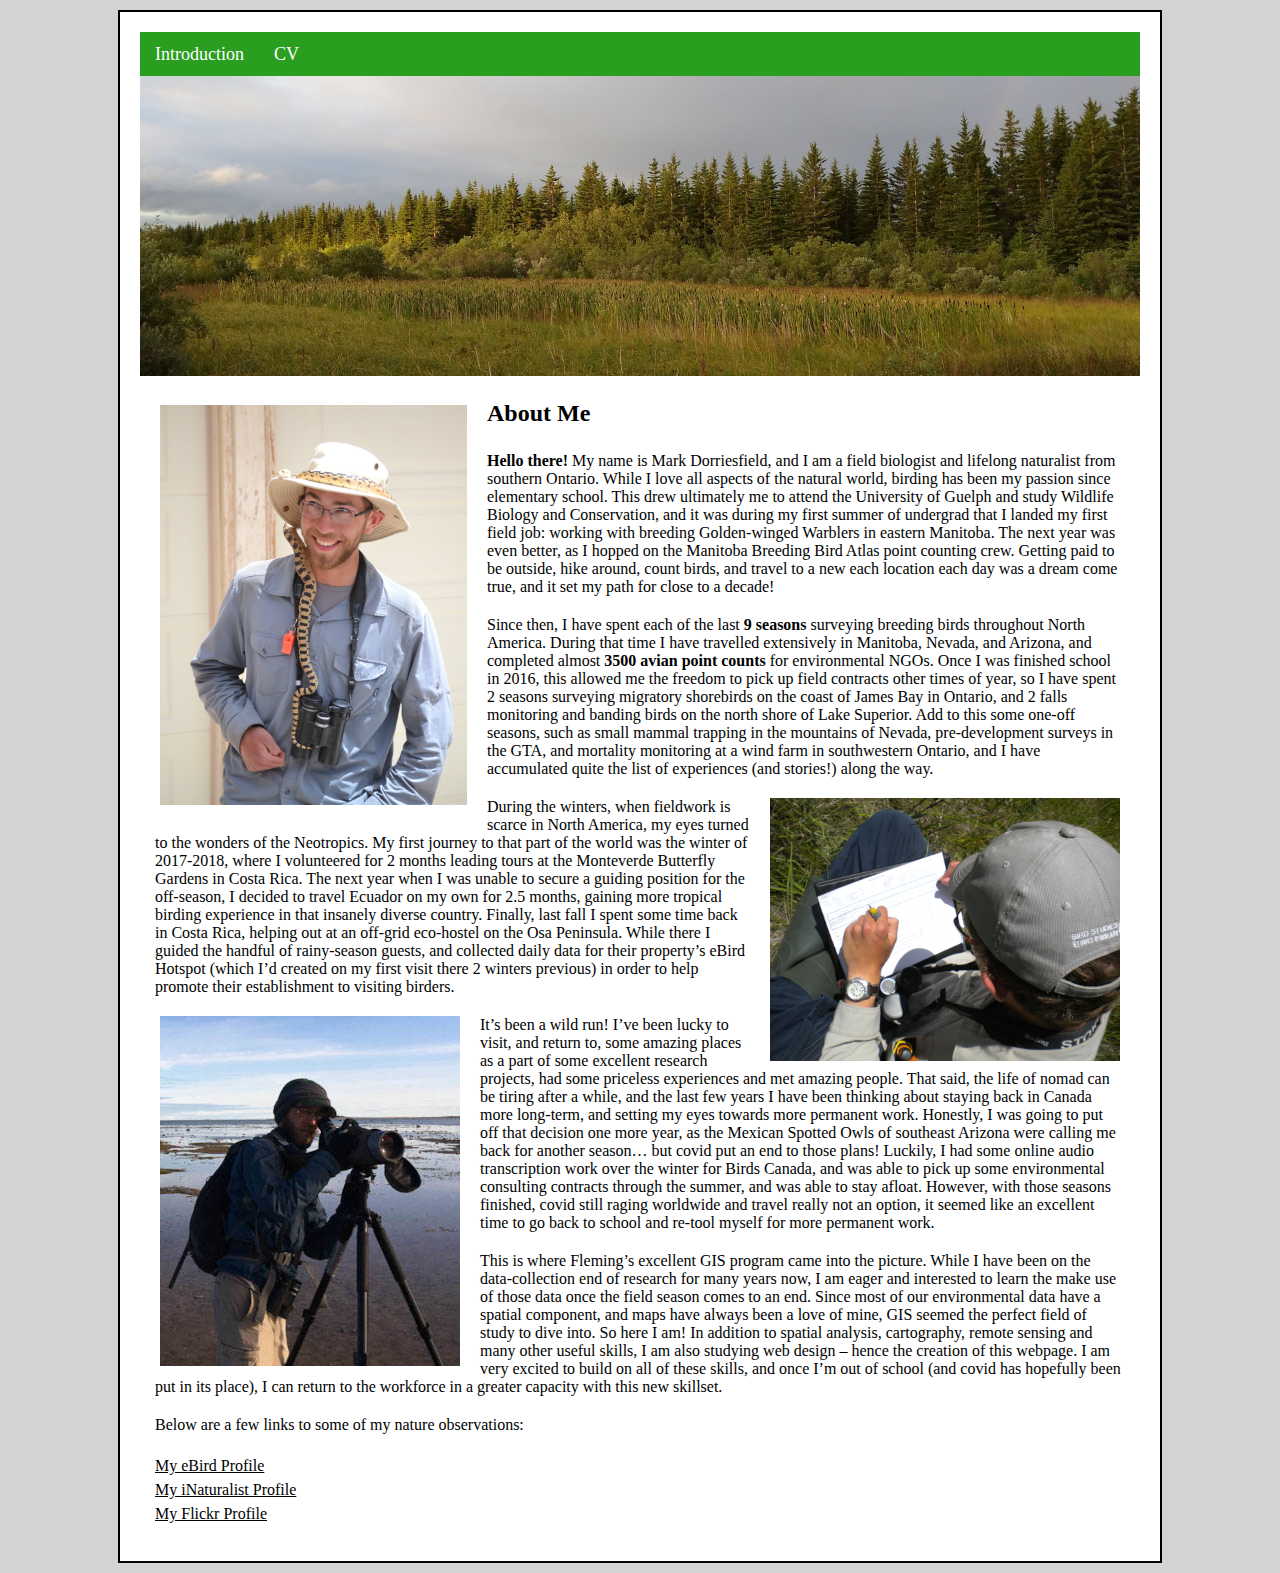
<file: index.html>
<!DOCTYPE html>
<html lang="en">
<head>
<title>About Me</title>
<link rel = "stylesheet" type = "text/css" href = "mycss.css"/>

<!-- from https://www.w3schools.com/css/css_rwd_viewport.asp -->
<meta name="viewport" content="width=device-width, initial-scale=1.0">

</head>
<body>

<div id="page">
	<!-- Here is a navigation bar -->
	<div class="navbar">
		<ul class="navbar">
			<li class="linav"><a href="index.html">Introduction</a></li>
			<li class="linav"><a href="cv.html">CV</a></li>
		</ul>
	</div>
	<div class="banner">
	<!--1 of 5 unique photographs -->
		<img class="banner" src="images/JBBanner.jpg" alt="Marsh and Spruce Trees - James Bay, Ontario">
	</div>
	<!--some inspiration for layout/content (not so much the coding) from friend's website http://www.onshorebirding.com/about.html -->
	<div class="content">
		<!--2 of 5 unique photographs -->
		<img class="GBBOPortrait insertphoto" src="images/GBBOPortrait.jpg" alt="Me with a Great Basin Gophersnake on my hat">
		<h2 id="aboutme">About Me</h2>
		<p><strong>Hello there!</strong> My name is Mark Dorriesfield, and I am a field biologist and lifelong naturalist from southern Ontario. 
		While I love all aspects of the natural world, birding has been my passion since elementary school. This drew ultimately me to attend the 
		University of Guelph and study Wildlife Biology and Conservation, and it was during my first summer of undergrad that I landed my first 
		field job: working with breeding Golden-winged Warblers in eastern Manitoba. The next year was even better, as I hopped on the Manitoba 
		Breeding Bird Atlas point counting crew. Getting paid to be outside, hike around, count birds, and travel to a new each location each day
		was a dream come true, and it set my path for close to a decade!</p>
		<p>Since then, I have spent each of the last <strong>9 seasons</strong> surveying breeding birds throughout North America. During that time
		I have travelled extensively in Manitoba, Nevada, and Arizona, and completed almost <strong>3500 avian point counts</strong> for environmental NGOs. Once I 
		was finished school in 2016, this allowed me the freedom to pick up field contracts other times of year, so I have spent 2 seasons surveying 
		migratory shorebirds on the coast of James Bay in Ontario, and 2 falls monitoring and banding birds on the north shore of Lake Superior.
		Add to this some one-off seasons, such as small mammal trapping in the mountains of Nevada, pre-development surveys in the GTA,
		and mortality monitoring at a wind farm in southwestern Ontario, and I have accumulated quite the list of experiences (and stories!) along the way.</p>
		<!--3 of 5 unique photographs -->
		<img class="GWWA insertphoto" src="images/GWWA.jpg" alt="Me processing a Golden-winged Warbler">
		<p>During the winters, when fieldwork is scarce in North America, my eyes turned to the wonders of the Neotropics. My first journey to that 
		part of the world was the winter of 2017-2018, where I volunteered for 2 months leading tours at the Monteverde Butterfly Gardens in Costa Rica.
		The next year when I was unable to secure a guiding position for the off-season, I decided to travel Ecuador on my own for 2.5 months, 
		gaining more tropical birding experience in that insanely diverse country. Finally, last fall I spent some time back in Costa Rica, helping out 
		at an off-grid eco-hostel on the Osa Peninsula. While there I guided the handful of rainy-season guests, and collected daily data for their 
		property’s eBird Hotspot (which I’d created on my first visit there 2 winters previous) in order to help promote their establishment to 
		visiting birders.</p>
		<!--4 of 5 unique photographs -->		
		<img class="JBPortrait insertphoto" src="images/JBPortrait.jpg" alt="Scoping Shorebirds on James Bay">
		<p>It’s been a wild run! I’ve been lucky to visit, and return to, some amazing places as a part of some excellent research projects, had
		some priceless experiences and met amazing people. That said, the life of nomad can be tiring after a while, and the last few years I 
		have been thinking about staying back in Canada more long-term, and setting my eyes towards more permanent work. Honestly, I was going 
		to put off that decision one more year, as the Mexican Spotted Owls of southeast Arizona were calling me back for another season… but 
		covid put an end to those plans! Luckily, I had some online audio transcription work over the winter for Birds Canada, and was able to 
		pick up some environmental consulting contracts through the summer, and was able to stay afloat. However, with those seasons finished, 
		covid still raging worldwide and travel really not an option, it seemed like an excellent time to go back to school and re-tool myself 
		for more permanent work.</p>
		<p>This is where Fleming’s excellent GIS program came into the picture. While I have been on the data-collection end of research for
		many years now, I am eager and interested to learn the make use of those data once the field season comes to an end. Since most of 
		our environmental data have a spatial component, and maps have always been a love of mine, GIS seemed the perfect field of study to dive into.
		So here I am! In addition to spatial analysis, cartography, remote sensing and many other useful skills, I am also studying web design – 
		hence the creation of this webpage. I am very excited to build on all of these skills, and once I’m out of school (and covid has hopefully
		been put in its place), I can return to the workforce in a greater capacity with this new skillset.</p>
		<p>Below are a few links to some of my nature observations:</p>
		<div class="linkbox">
			<ul class="linkslist">
			<!-- 3 external links -->
				<li class="link"><a href="https://ebird.org/profile/MjI2ODk2/world" target="_blank">My eBird Profile</a></li>
				<li class="link"><a href="https://www.inaturalist.org/people/markdorriesfield" target="_blank">My iNaturalist Profile</a></li>
				<li class="link"><a href="https://www.flickr.com/photos/185959967%40N05/" target="_blank">My Flickr Profile</a></li>
			</ul>
		</div>
	</div>
</div>
</body>
</html>
</file>
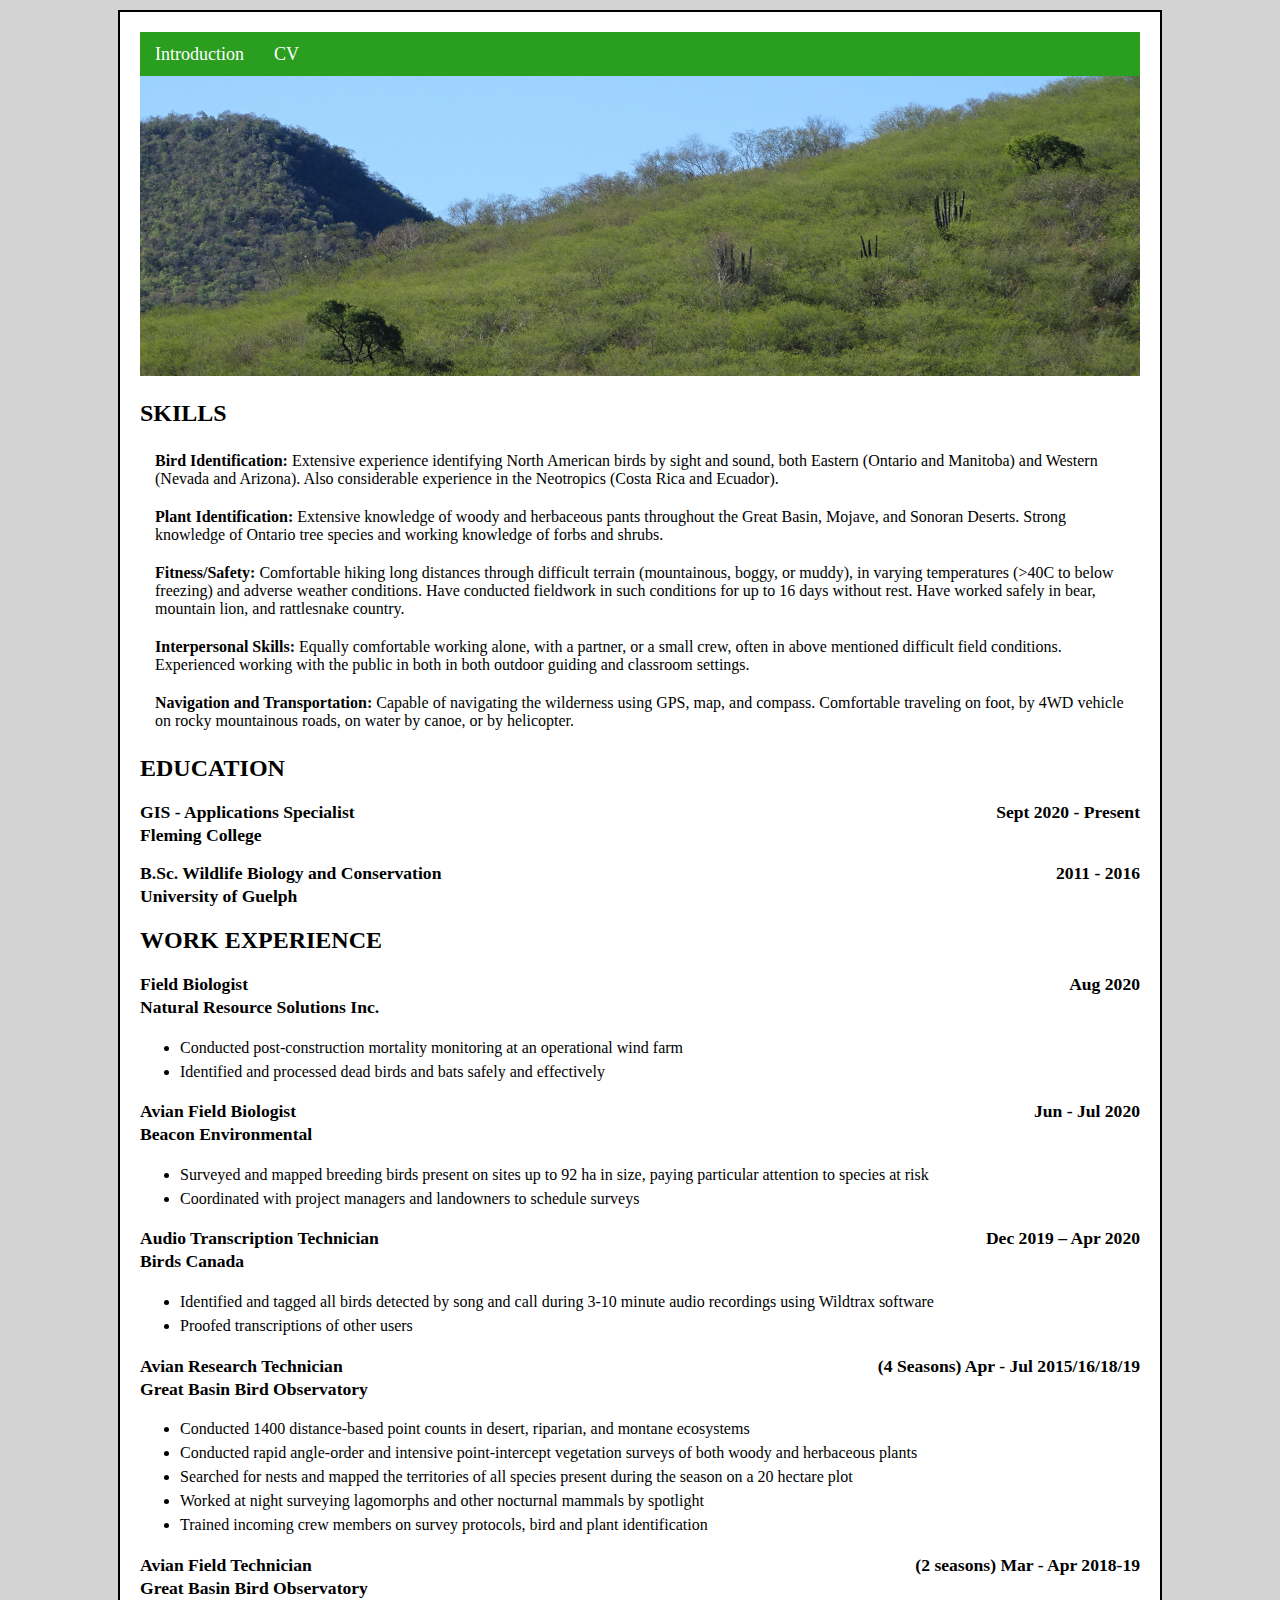
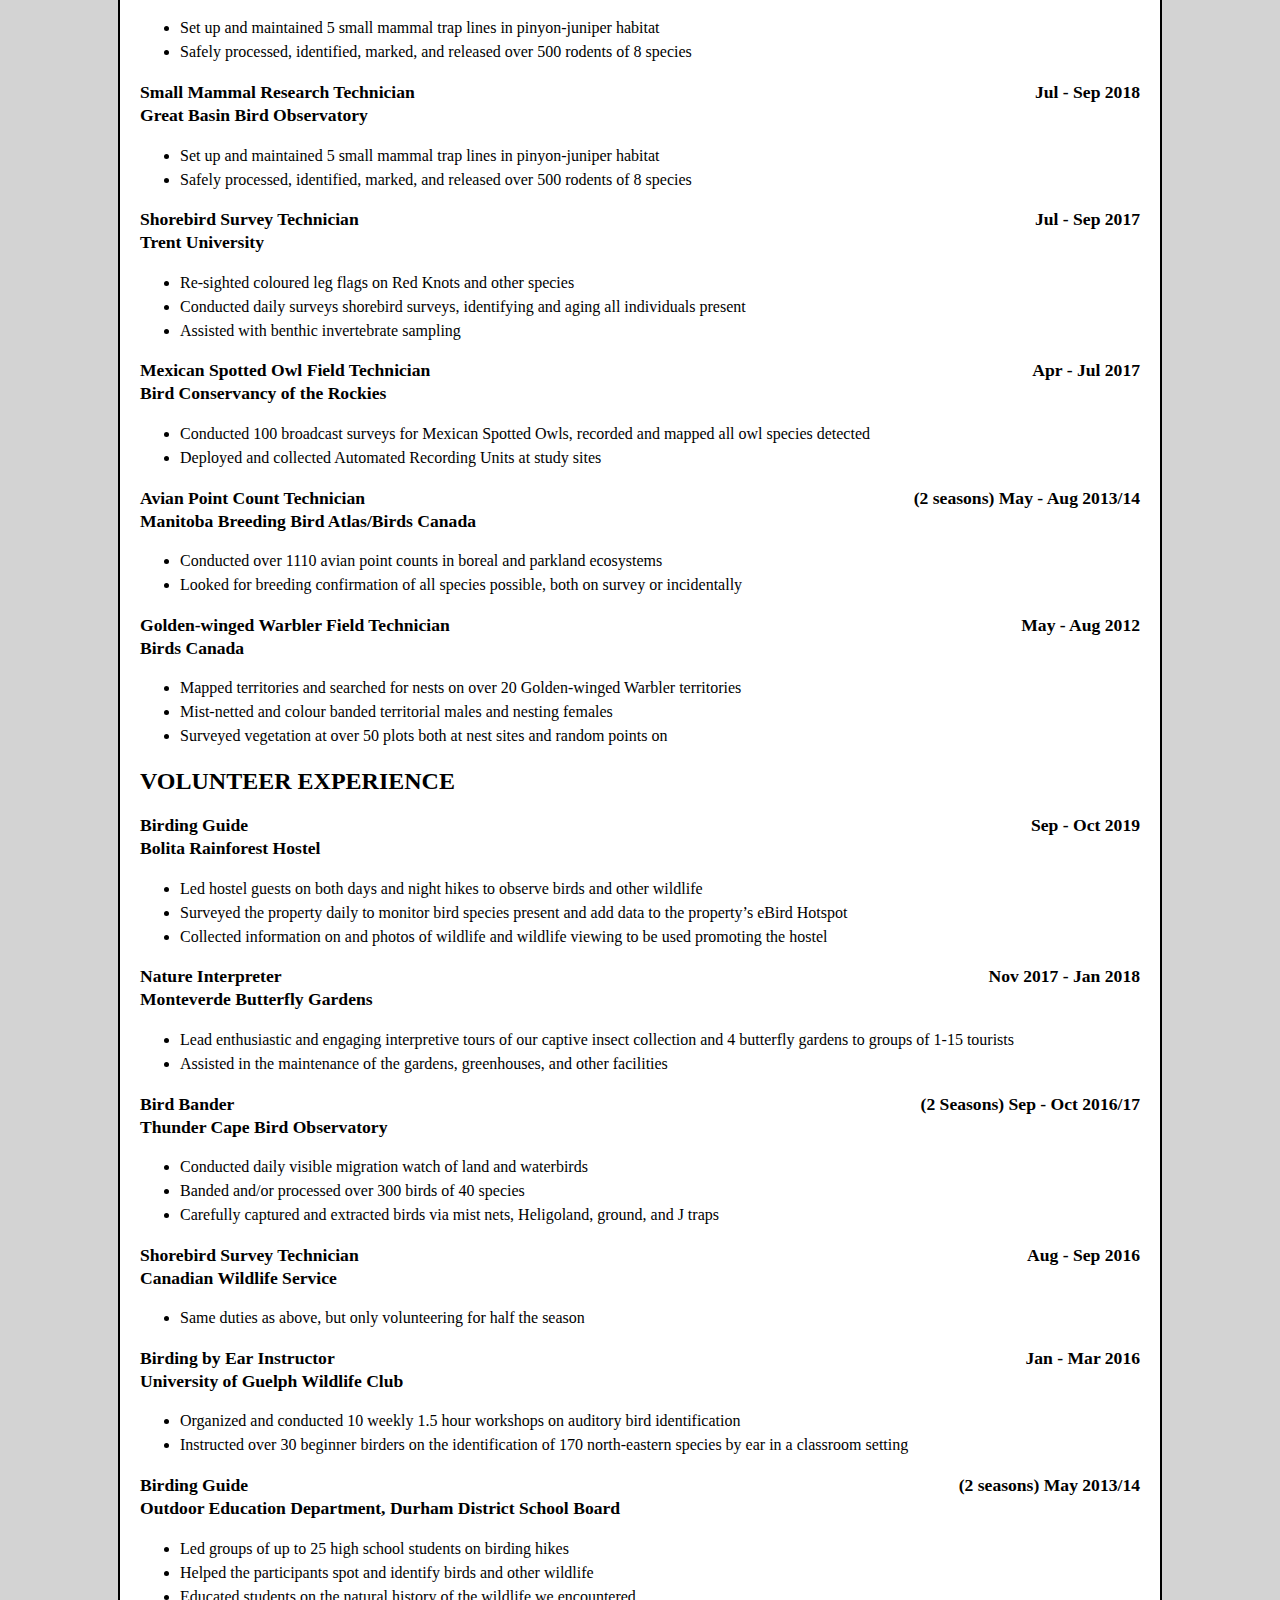
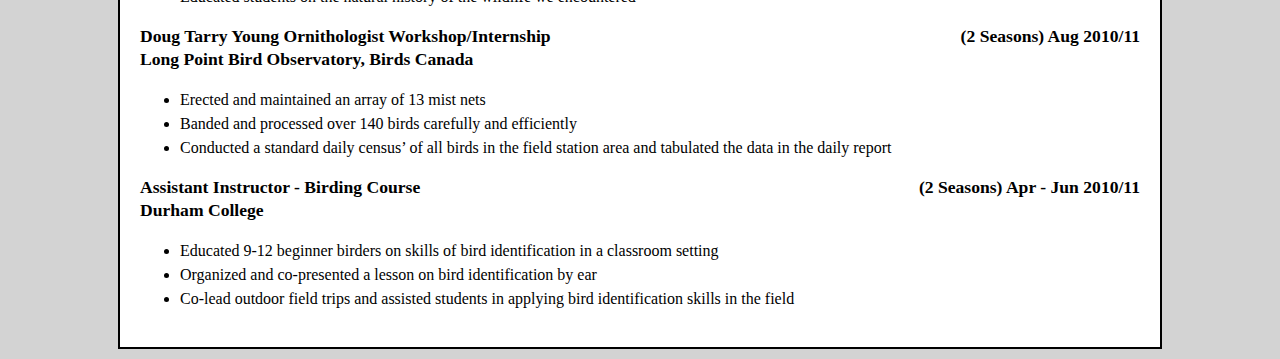
<file: cv.html>
<!DOCTYPE html>
<html lang="en">
<head>
<title>Curriculum vitae</title>
<link rel = "stylesheet"
	type = "text/css"
	href = "mycss.css"/>

<!-- from https://www.w3schools.com/css/css_rwd_viewport.asp -->
<meta name="viewport" content="width=device-width, initial-scale=1.0">

</head>
<body>
<div id="page">
	<!-- Here is a navigation bar -->
	<div class="navbar">
		<ul class="navbar">
			<li class="linav"><a href="index.html">Introduction</a></li>
			<li class="linav"><a href="cv.html">CV</a></li>
		</ul>
	</div>
	<div class="banner">
		<!--5 of 5 unique photographs -->
		<img class="banner" src="images/AlamosBanner.jpg" alt="Tropical Deciduous Forest">
	</div>
	<div class="section" id="skills">
		<h2 class="sectionheader">Skills</h2>
		<p><b>Bird Identification:</b> Extensive experience identifying North American birds by sight and sound,
		both Eastern (Ontario and Manitoba) and Western (Nevada and Arizona). Also considerable experience
		in the Neotropics (Costa Rica and Ecuador).</p>
		<p><b>Plant Identification:</b> Extensive knowledge of woody and herbaceous pants throughout the Great Basin,
		Mojave, and Sonoran Deserts. Strong knowledge of Ontario tree species and working knowledge of forbs and shrubs.</p>
		<p><b>Fitness/Safety:</b> Comfortable hiking long distances through difficult terrain (mountainous, boggy, or muddy),
		in varying temperatures (>40C to below freezing) and adverse weather conditions. Have conducted fieldwork in such 
		conditions for up to 16 days without rest. Have worked safely in bear, mountain lion, and rattlesnake country.</p>
		<p><b>Interpersonal Skills:</b> Equally comfortable working alone, with a partner, or a small crew, often in above mentioned
		difficult field conditions. Experienced working with the public in both in both outdoor guiding and classroom settings.</p>
		<p><b>Navigation and Transportation:</b> Capable of navigating the wilderness using GPS, map, and compass. Comfortable traveling 
		on foot, by 4WD vehicle on rocky mountainous roads, on water by canoe, or by helicopter.</p>
	</div>
	<div class="section" id="education">
		<h2 class="sectionheader">Education</h2>
		<div class="job">
			<h3 class="jobheader"><span class="jobtitle">GIS - Applications Specialist</span><span class="jobdate">Sept 2020 - Present</span></h3>
			<h3 class="employer">Fleming College</h3>
		</div>
		<div class="job">
			<h3 class="jobheader"><span class="jobtitle">B.Sc. Wildlife Biology and Conservation</span>
			<span class="jobdate">2011 - 2016</span></h3>
			<h3 class="employer">University of Guelph</h3>
		</div>
	</div>
	<div class="section" id="jobexperience">
		<h2 class="sectionheader">Work Experience</h2>
		<div class="job">
			<h3 class="jobheader"><span class="jobtitle">Field Biologist</span><span class="jobdate">Aug 2020</span></h3>
			<h3 class="employer">Natural Resource Solutions Inc.</h3>
				<ul>
					<li>Conducted post-construction mortality monitoring at an operational wind farm</li>
					<li>Identified and processed dead birds and bats safely and effectively</li>
				</ul>
		</div>
		<div class="job">
			<h3 class="jobheader"><span class="jobtitle">Avian Field Biologist</span><span class="jobdate">Jun - Jul 2020</span></h3>
			<h3 class="employer">Beacon Environmental</h3>
				<ul>
					<li>Surveyed and mapped breeding birds present on sites up to 92 ha in size, paying particular attention to species at risk</li>
					<li>Coordinated with project managers and landowners to schedule surveys</li>
				</ul>
		</div>
		<div class="job">
			<h3 class="jobheader"><span class="jobtitle">Audio Transcription Technician</span><span class="jobdate">Dec 2019 – Apr 2020</span></h3>
			<h3 class="employer">Birds Canada</h3>
			<ul>
				<li>Identified and tagged all birds detected by song and call during 3-10 minute audio recordings using Wildtrax software</li>
				<li>Proofed transcriptions of other users</li>
			</ul>
		</div>
		<div class="job">
			<h3 class="jobheader"><span class="jobtitle">Avian Research Technician</span><span class="jobdate">(4 Seasons) Apr - Jul 2015/16/18/19</span></h3>
			<h3 class="employer">Great Basin Bird Observatory</h3>	
			<ul>
				<li>Conducted 1400 distance-based point counts in desert, riparian, and montane ecosystems</li>
				<li>Conducted rapid angle-order and intensive point-intercept vegetation surveys of both woody and herbaceous plants</li>
				<li>Searched for nests and mapped the territories of all species present during the season on a 20 hectare plot</li>
				<li>Worked at night surveying lagomorphs and other nocturnal mammals by spotlight</li>
				<li>Trained incoming crew members on survey protocols, bird and plant identification</li>
			</ul>
		</div>
		<div class="job">
			<h3 class="jobheader"><span class="jobtitle">Avian Field Technician</span><span class="jobdate">(2 seasons) Mar - Apr 2018-19</span></h3>
			<h3 class="employer">Great Basin Bird Observatory</h3>	
			<ul>
				<li>Set up and maintained 5 small mammal trap lines in pinyon-juniper habitat</li>
				<li>Safely processed, identified, marked, and released over 500 rodents of 8 species</li>
			</ul>
		</div>	
		<div class="job">
			<h3 class="jobheader"><span class="jobtitle">Small Mammal Research Technician</span><span class="jobdate">Jul - Sep 2018</span></h3>
			<h3 class="employer">Great Basin Bird Observatory</h3>	
			<ul>
				<li>Set up and maintained 5 small mammal trap lines in pinyon-juniper habitat</li>
				<li>Safely processed, identified, marked, and released over 500 rodents of 8 species</li>
			</ul>
		</div>				
		<div class="job">
			<h3 class="jobheader"><span class="jobtitle">Shorebird Survey Technician</span><span class="jobdate">Jul - Sep 2017</span></h3>
			<h3 class="employer">Trent University</h3>	
			<ul>
				<li>Re-sighted coloured leg flags on Red Knots and other species</li>
				<li>Conducted daily surveys shorebird surveys, identifying and aging all individuals present</li>
				<li>Assisted with benthic invertebrate sampling</li>
			</ul>
		</div>	
		<div class="job">
			<h3 class="jobheader"><span class="jobtitle">Mexican Spotted Owl Field Technician</span><span class="jobdate">Apr - Jul 2017</span></h3>
			<h3 class="employer">Bird Conservancy of the Rockies</h3>	
			<ul>
				<li>Conducted 100 broadcast surveys for Mexican Spotted Owls, recorded and mapped all owl species detected</li>
				<li>Deployed and collected Automated Recording Units at study sites</li>
			</ul>
		</div>				
		<div class="job">
			<h3 class="jobheader"><span class="jobtitle">Avian Point Count Technician</span><span class="jobdate">(2 seasons) May - Aug 2013/14</span></h3>
			<h3 class="employer">Manitoba Breeding Bird Atlas/Birds Canada</h3>	
			<ul>
				<li>Conducted over 1110 avian point counts in boreal and parkland ecosystems</li>
				<li>Looked for breeding confirmation of all species possible, both on survey or incidentally</li>
			</ul>
		</div>
		<div class="job">
			<h3 class="jobheader"><span class="jobtitle">Golden-winged Warbler Field Technician</span><span class="jobdate">May - Aug 2012</span></h3>
			<h3 class="employer">Birds Canada</h3>	
			<ul>
				<li>Mapped territories and searched for nests on over 20 Golden-winged Warbler territories</li>
				<li>Mist-netted and colour banded territorial males and nesting females</li>
				<li>Surveyed vegetation at over 50 plots both at nest sites and random points on </li>
			</ul>
		</div>	
	</div>
	<div class="section" id="volunteerexperience">
		<h2 class="sectionheader">Volunteer Experience</h2>
		<div class="job">
			<h3 class="jobheader"><span class="jobtitle">Birding Guide</span><span class="jobdate">Sep - Oct 2019</span></h3>
			<h3 class="employer">Bolita Rainforest Hostel</h3>	
			<ul>
				<li>Led hostel guests on both days and night hikes to observe birds and other wildlife</li>
				<li>Surveyed the property daily to monitor bird species present and add data to the property’s eBird Hotspot</li>
				<li>Collected information on and photos of wildlife and wildlife viewing to be used promoting the hostel</li>
			</ul>
		</div>
		<div class="job">
			<h3 class="jobheader"><span class="jobtitle">Nature Interpreter</span><span class="jobdate">Nov 2017 - Jan 2018</span></h3>
			<h3 class="employer">Monteverde Butterfly Gardens</h3>	
			<ul>
				<li>Lead enthusiastic and engaging interpretive tours of our captive insect collection and 4 butterfly gardens to groups of 1-15 tourists</li>
				<li>Assisted in the maintenance of the gardens, greenhouses, and other facilities</li>
			</ul>
		</div>
		<div class="job">
			<h3 class="jobheader"><span class="jobtitle">Bird Bander</span><span class="jobdate"> (2 Seasons) Sep - Oct 2016/17</span></h3>
			<h3 class="employer">Thunder Cape Bird Observatory</h3>	
			<ul>
				<li>Conducted daily visible migration watch of land and waterbirds</li>
				<li>Banded and/or processed over 300 birds of 40 species</li>
				<li>Carefully captured and extracted birds via mist nets, Heligoland, ground, and J traps</li>
			</ul>
		</div>
		<div class="job">
			<h3 class="jobheader"><span class="jobtitle">Shorebird Survey Technician</span><span class="jobdate">Aug - Sep 2016</span></h3>
			<h3 class="employer">Canadian Wildlife Service</h3>	
			<ul>
				<li>Same duties as above, but only volunteering for half the season</li>
			</ul>
		</div>
		<div class="job">
			<h3 class="jobheader"><span class="jobtitle">Birding by Ear Instructor</span><span class="jobdate">Jan - Mar 2016</span></h3>
			<h3 class="employer">University of Guelph Wildlife Club</h3>	
			<ul>
				<li>Organized and conducted 10 weekly 1.5 hour workshops on auditory bird identification</li>
				<li>Instructed over 30 beginner birders on the identification of 170 north-eastern species by ear in a classroom setting</li>
			</ul>
		</div>	
		<div class="job">
			<h3 class="jobheader"><span class="jobtitle">Birding Guide</span><span class="jobdate">(2 seasons) May 2013/14</span></h3>
			<h3 class="employer">Outdoor Education Department, Durham District School Board</h3>	
			<ul>
				<li>Led groups of up to 25 high school students on birding hikes</li>
				<li>Helped the participants spot and identify birds and other wildlife</li>
				<li>Educated students on the natural history of the wildlife we encountered</li>			
			</ul>
		</div>
		<div class="job">
			<h3 class="jobheader"><span class="jobtitle">Doug Tarry Young Ornithologist Workshop/Internship</span><span class="jobdate">(2 Seasons) Aug 2010/11</span></h3>
			<h3 class="employer">Long Point Bird Observatory, Birds Canada</h3>	
			<ul>
				<li>Erected and maintained an array of 13 mist nets</li>
				<li>Banded and processed over 140 birds carefully and efficiently</li>
				<li>Conducted a standard daily census’ of all birds in the field station area and tabulated the data in the daily report</li>			
			</ul>
		</div>
		<div class="job">
			<h3 class="jobheader"><span class="jobtitle">Assistant Instructor - Birding Course</span><span class="jobdate">(2 Seasons) Apr - Jun 2010/11</span></h3>
			<h3 class="employer">Durham College</h3>	
			<ul>
				<li>Educated 9-12 beginner birders on skills of bird identification in a classroom setting</li>
				<li>Organized and co-presented a lesson on bird identification by ear</li>
				<li>Co-lead outdoor field trips and assisted students in applying bird identification skills in the field</li>			
			</ul>
		</div>
		
	</div>
</div>
</body>
</html>
</file>
<file: mycss.css>
body {
	background-color: LightGray;
}

/* Formatting for page, setting apart from the body behind */
#page {max-width: 1000px;
	margin: 10px auto 10px auto;
	padding: 20px;
	border-width:2px;
	border-style:solid;
	border-color:black;
	background-color: white;
	font-family: Georgia, Times, serif;
}


h3 {
	font-size: 1.1em
}

p {
	padding: 5px;
	margin: 10px;	
}

li {
	line-height: 1.5em;}

.banner {
	width: 100%
}

/* Code for Navbar */
/* adapted from https://www.w3schools.com/css/css_navbar_horizontal.asp */
.navbar {
	list-style-type: none;	
	margin: 0;
	padding: 0;
	overflow:hidden;
	background-color: hsl(115, 67%, 37%);}
.linav {
	float: left;
}
.linav a {
	display: block;
	color: white;
	text-align: center;
	padding: 10px 15px;
	text-decoration: none;
	font-size: 18px
}
.linav a:hover {
	background-color: hsl(115, 67%, 43%);
}

/* Formatting for CV Page */
/* Formatting Headers in CV */
.sectionheader {
	text-transform: uppercase;
}
.jobtitle {
	width: 50%;
	text-align: left;
}
.jobdate {
	width: 50%;
	float: right;
	text-align: right;
}
.jobheader {
	margin-bottom: 5px;
	font-weight: bold;
	margin-bottom: 2px}
.employer {
	margin-top: 2px;
	font-weight: bold;
}

/* Formatting for About Me Page */

/* formatting of insert photos*/
.insertphoto {
	margin: 5px 20px;
}
.GBBOPortrait {
	float: left;
	margin: 5px 20px 15px 20px;
}
.GWWA {
	float:right;
}
.JBPortrait {
	float:left;
}
/* formatting for links at bottom*/
/*inspiration from http://www.onshorebirding.com/about.html */
.linkslist {list-style-type: none;
	margin: 10px;
	padding: 5px;
}
.link a:link {
	color: black;
}
.link a:visited {
	color: black;
}
</file>
